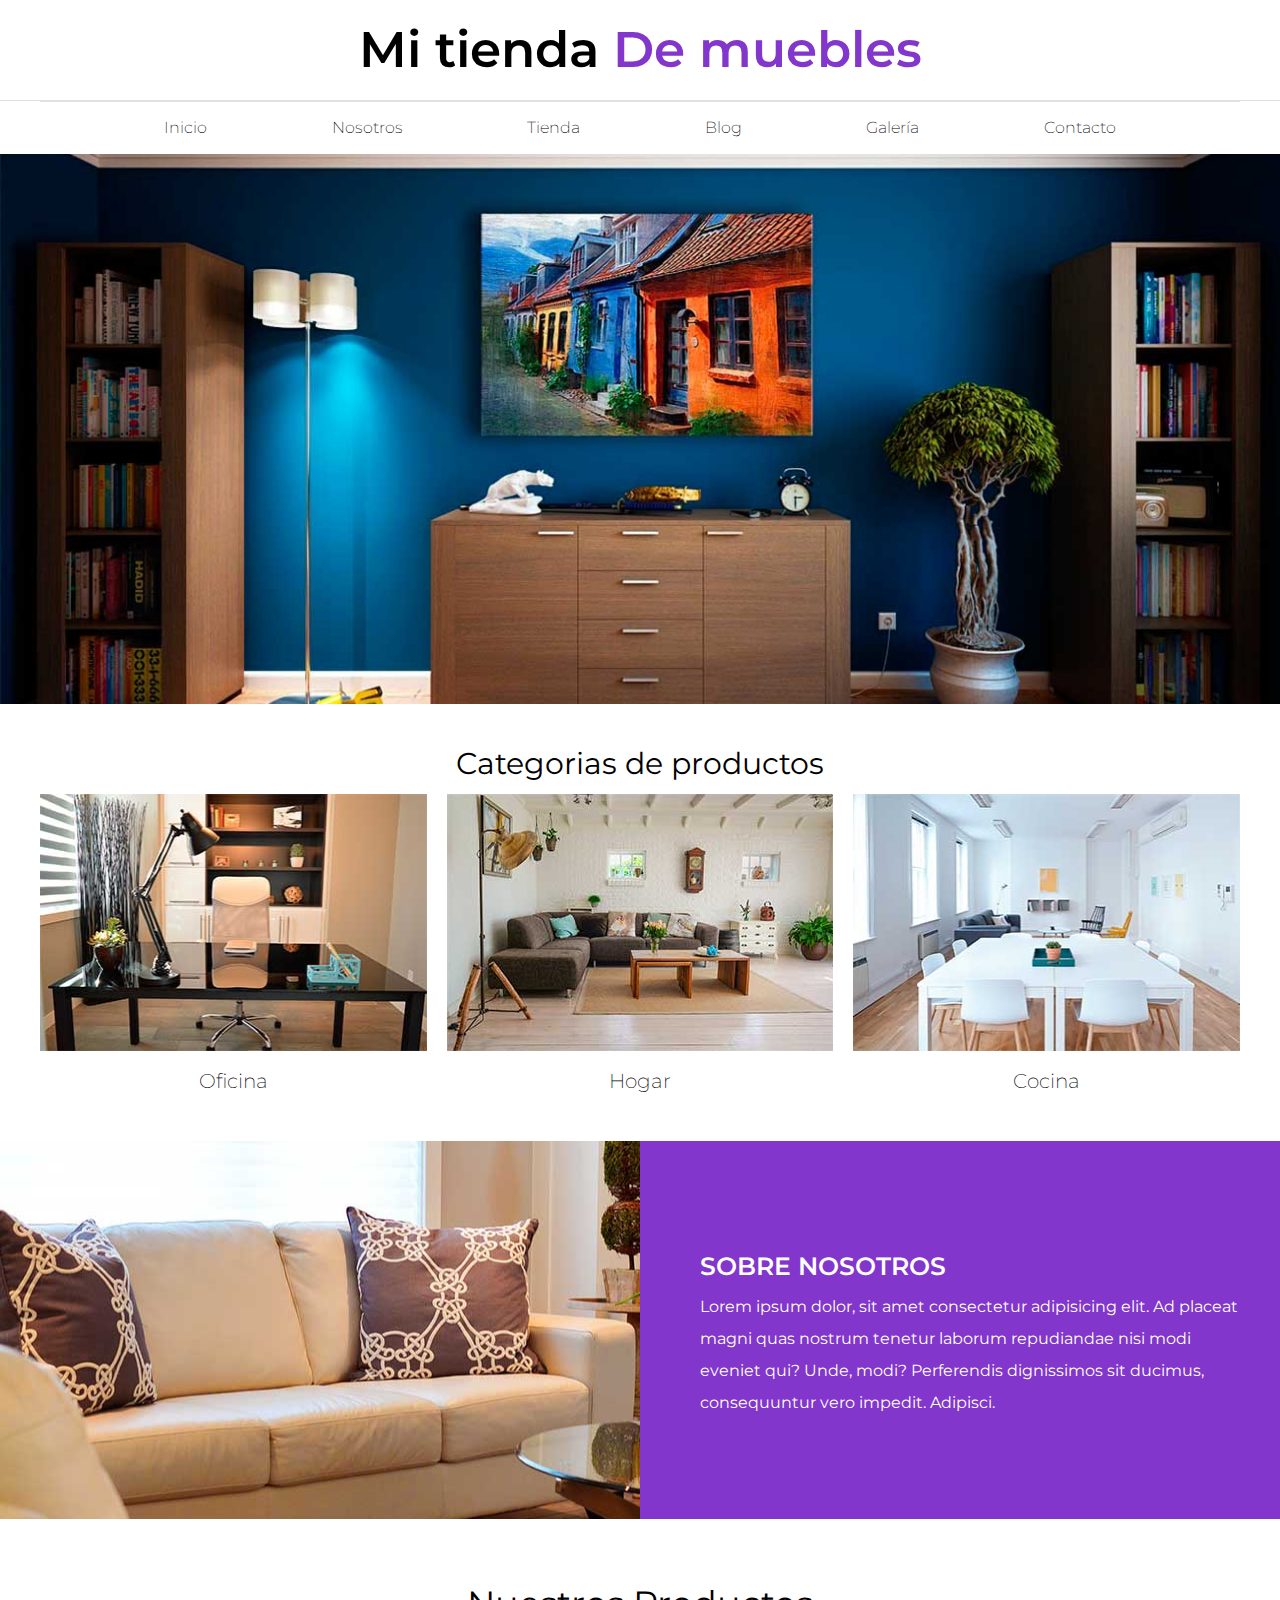
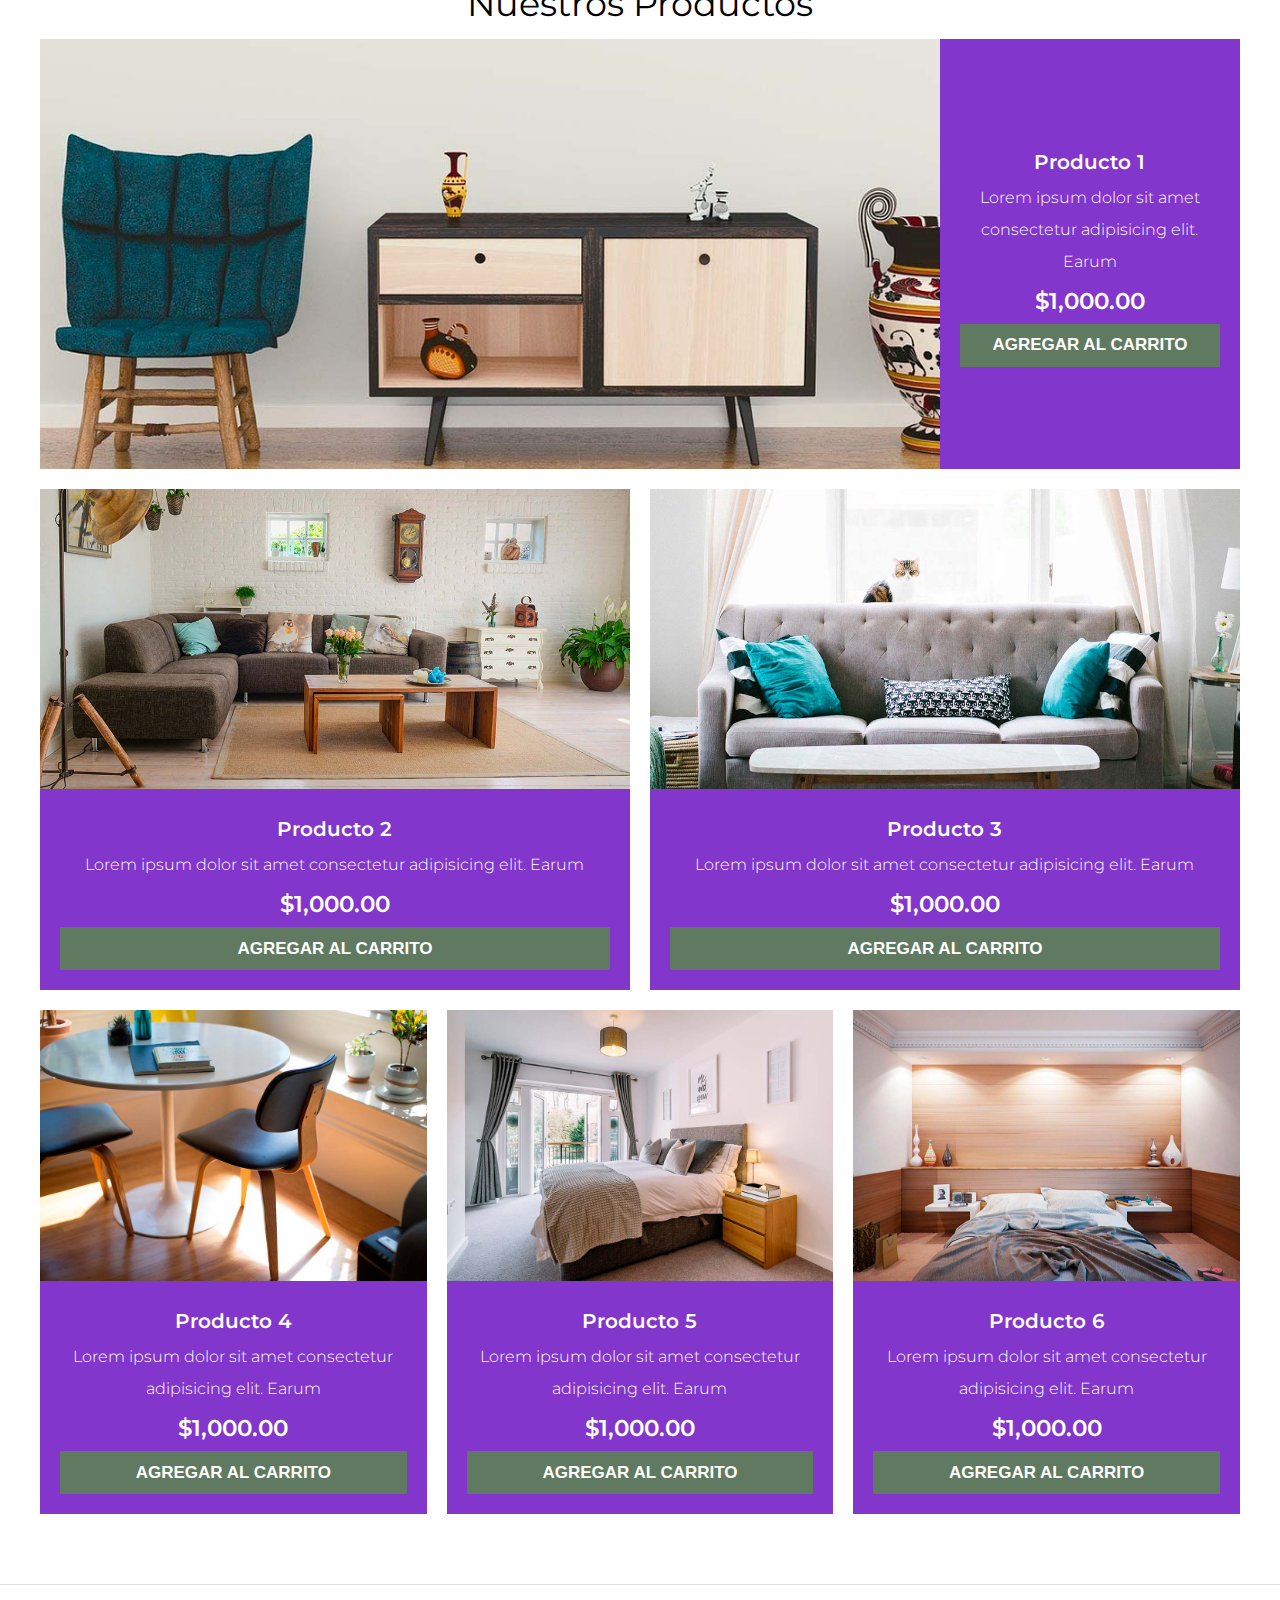
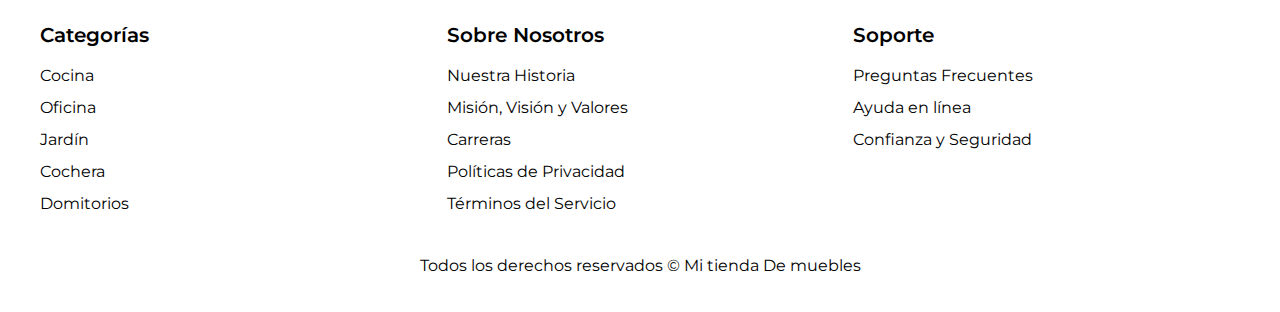
<file: index.html>
<!DOCTYPE html>
<html lang="es">
  <head>
    <meta charset="UTF-8" />
    <meta http-equiv="X-UA-Compatible" content="IE=edge" />
    <meta name="viewport" content="width=device-width, initial-scale=1.0" />
    <link rel="stylesheet" href="./css/reset.css" />
    <link rel="stylesheet" href="./css/styles.css" />
    <title>Ecommerce - Home</title>
  </head>
  <body>
    <header>
      <h1 class="title">Mi tienda <span>De muebles</span></h1>
    </header>
    <div class="principal-wrapper">
      <nav class="nav-principal wrapper">
        <a href="index.html">Inicio</a>
        <a href="nosotros.html">Nosotros</a>
        <a href="tienda.html">Tienda</a>
        <a href="blog.html">Blog</a>
        <a href="galeria.html">Galería</a>
        <a href="contacto.html">Contacto</a>
      </nav>
    </div>
    <div class="hero"></div>
    <!-- Fin de Wrapper Hero Img-->
    <section class="wrapper categories">
      <h2 class="text-center">Categorias de productos</h2>
      <div class="listado-categories">
        <div class="category">
          <img src="./assets/img/categoria1.jpg" alt="Imagen categoria uno" />
          <a href="#">Oficina</a>
        </div>
        <div class="category">
          <img src="./assets/img/categoria2.jpg" alt="Imagen categoria dos" />
          <a href="#">Hogar</a>
        </div>
        <div class="category">
          <img src="./assets/img/categoria3.jpg" alt="Imagen categoria tres" />
          <a href="#">Cocina</a>
        </div>
      </div>
    </section>
    <section class="sobre-nosotros">
      <div class="wrapper sobre-nosotros-flex">
        <div class="text-us">
          <h2>Sobre nosotros</h2>
          <p>
            Lorem ipsum dolor, sit amet consectetur adipisicing elit. Ad placeat
            magni quas nostrum tenetur laborum repudiandae nisi modi eveniet
            qui? Unde, modi? Perferendis dignissimos sit ducimus, consequuntur
            vero impedit. Adipisci.
          </p>
        </div>
      </div>
    </section>
    <main class="wrapper wrapper-main">
      <h2 class="text-center">Nuestros Productos</h2>
      <div class="listado-products">
        <!-- item de producto -->
        <div class="producto">
          <img src="./assets/img/producto1.jpg" alt="Imagen producto 1" />
          <div class="text-product">
            <h3>Producto 1</h3>
            <p>
              Lorem ipsum dolor sit amet consectetur adipisicing elit. Earum
            </p>
            <p class="precio">$1,000.00</p>
            <button type="button">Agregar al carrito</button>
          </div>
          <!-- info del producto -->
        </div>
        <!-- item de producto -->
        <div class="producto">
          <img src="./assets/img/producto2.jpg" alt="Imagen producto 2" />
          <div class="text-product">
            <h3>Producto 2</h3>
            <p>
              Lorem ipsum dolor sit amet consectetur adipisicing elit. Earum
            </p>
            <p class="precio">$1,000.00</p>
            <button type="button">Agregar al carrito</button>
          </div>
          <!-- info del producto -->
        </div>
        <!-- item de producto -->
        <div class="producto">
          <img src="./assets/img/producto3.jpg" alt="Imagen producto 3" />
          <div class="text-product">
            <h3>Producto 3</h3>
            <p>
              Lorem ipsum dolor sit amet consectetur adipisicing elit. Earum
            </p>
            <p class="precio">$1,000.00</p>
            <button type="button">Agregar al carrito</button>
          </div>
          <!-- info del producto -->
        </div>
        <!-- item de producto -->
        <div class="producto">
          <img src="./assets/img/producto4.jpg" alt="Imagen producto 4" />
          <div class="text-product">
            <h3>Producto 4</h3>
            <p>
              Lorem ipsum dolor sit amet consectetur adipisicing elit. Earum
            </p>
            <p class="precio">$1,000.00</p>
            <button type="button">Agregar al carrito</button>
          </div>
          <!-- info del producto -->
        </div>
        <!-- item de producto -->
        <div class="producto">
          <img src="./assets/img/producto5.jpg" alt="Imagen producto 5" />
          <div class="text-product">
            <h3>Producto 5</h3>
            <p>
              Lorem ipsum dolor sit amet consectetur adipisicing elit. Earum
            </p>
            <p class="precio">$1,000.00</p>
            <button type="button">Agregar al carrito</button>
          </div>
          <!-- info del producto -->
        </div>
        <!-- item de producto -->
        <div class="producto">
          <img src="./assets/img/producto6.jpg" alt="Imagen producto 6" />
          <div class="text-product">
            <h3>Producto 6</h3>
            <p>
              Lorem ipsum dolor sit amet consectetur adipisicing elit. Earum
            </p>
            <p class="precio">$1,000.00</p>
            <button type="button">Agregar al carrito</button>
          </div>
          <!-- info del producto -->
        </div>
        <!-- item de producto -->
      </div>
      <!-- fin del listado de productos -->
    </main>
    <footer class="wrapper-footer">
      <div class="wrapper list-nav">
        <div class="item">
          <h3>Categorías</h3>
          <nav>
            <a href="#">Cocina</a>
            <a href="#">Oficina</a>
            <a href="#">Jardín</a>
            <a href="#">Cochera</a>
            <a href="#">Domitorios</a>
          </nav>
        </div>
        <div class="item">
          <h3>Sobre Nosotros</h3>
          <nav>
            <a href="#">Nuestra Historia</a>
            <a href="#">Misión, Visión y Valores</a>
            <a href="#">Carreras</a>
            <a href="#">Políticas de Privacidad</a>
            <a href="#">Términos del Servicio</a>
          </nav>
        </div>
        <div class="item">
          <h3>Soporte</h3>
          <nav>
            <a href="#">Preguntas Frecuentes</a>
            <a href="#">Ayuda en línea</a>
            <a href="#">Confianza y Seguridad</a>
          </nav>
        </div>
      </div>
      <p>Todos los derechos reservados &copy; Mi tienda De muebles</p>
    </footer>
  </body>
</html>
</file>
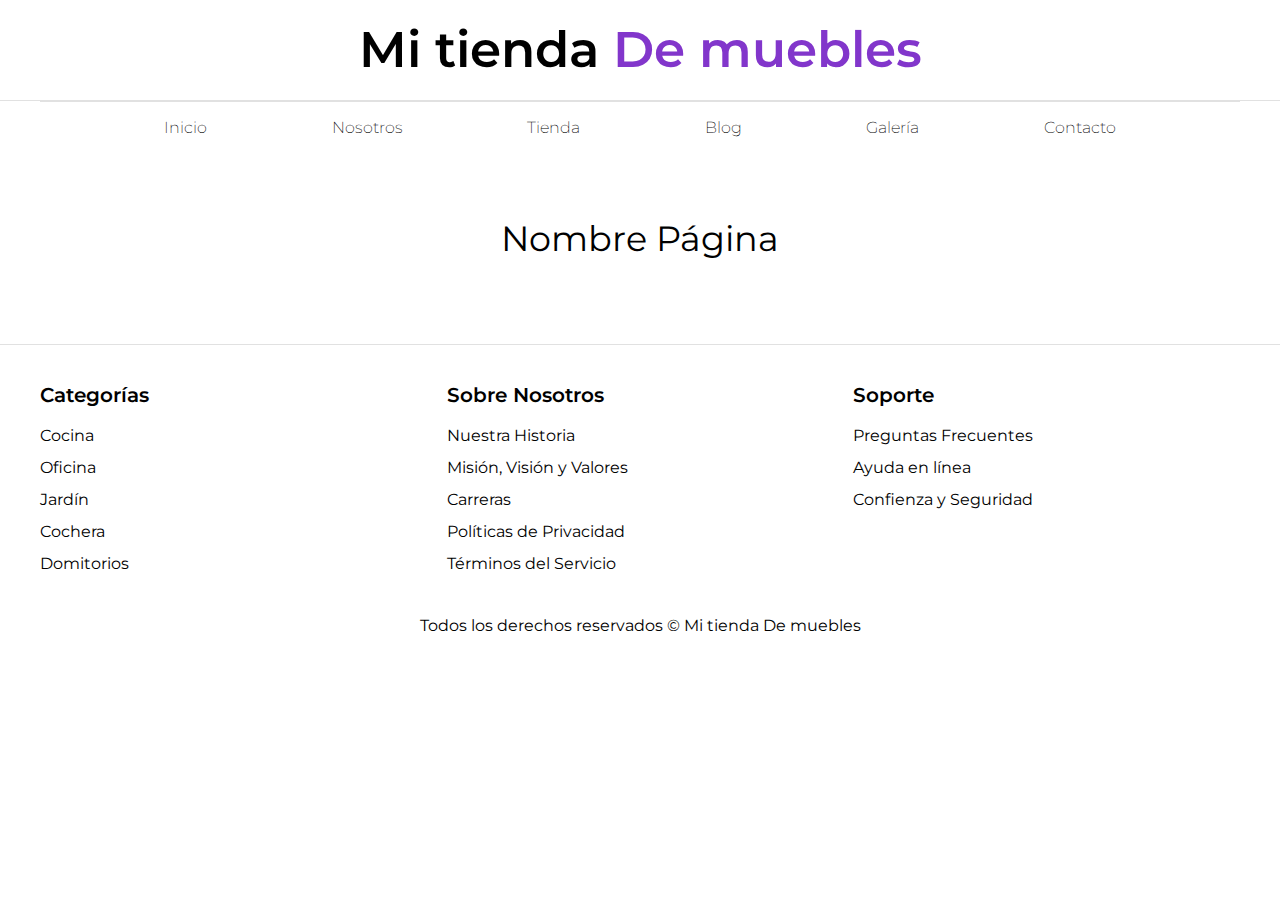
<file: base.html>
<!DOCTYPE html>
<html lang="es">
  <head>
    <meta charset="UTF-8" />
    <meta http-equiv="X-UA-Compatible" content="IE=edge" />
    <meta name="viewport" content="width=device-width, initial-scale=1.0" />
    <link rel="stylesheet" href="./css/reset.css" />
    <link rel="stylesheet" href="./css/styles.css" />
    <title>Ecommerce - Nosotros</title>
  </head>
  <body>
    <header>
      <h1 class="title">Mi tienda <span>De muebles</span></h1>
    </header>
    <div class="principal-wrapper">
      <nav class="nav-principal wrapper">
        <a href="index.html">Inicio</a>
        <a href="nosotros.html">Nosotros</a>
        <a href="tienda.html">Tienda</a>
        <a href="blog.html">Blog</a>
        <a href="galeria.html">Galería</a>
        <a href="contacto.html">Contacto</a>
      </nav>
    </div>
    <main class="wrapper wrapper-main">
      <h2 class="text-center">Nombre Página</h2>
    </main>
    <footer class="wrapper-footer">
      <div class="wrapper list-nav">
        <div class="item">
          <h3>Categorías</h3>
          <nav>
            <a href="#">Cocina</a>
            <a href="#">Oficina</a>
            <a href="#">Jardín</a>
            <a href="#">Cochera</a>
            <a href="#">Domitorios</a>
          </nav>
        </div>
        <div class="item">
          <h3>Sobre Nosotros</h3>
          <nav>
            <a href="#">Nuestra Historia</a>
            <a href="#">Misión, Visión y Valores</a>
            <a href="#">Carreras</a>
            <a href="#">Políticas de Privacidad</a>
            <a href="#">Términos del Servicio</a>
          </nav>
        </div>
        <div class="item">
          <h3>Soporte</h3>
          <nav>
            <a href="#">Preguntas Frecuentes</a>
            <a href="#">Ayuda en línea</a>
            <a href="#">Confienza y Seguridad</a>
          </nav>
        </div>
      </div>
      <p>Todos los derechos reservados &copy; Mi tienda De muebles</p>
    </footer>
  </body>
</html>
</file>
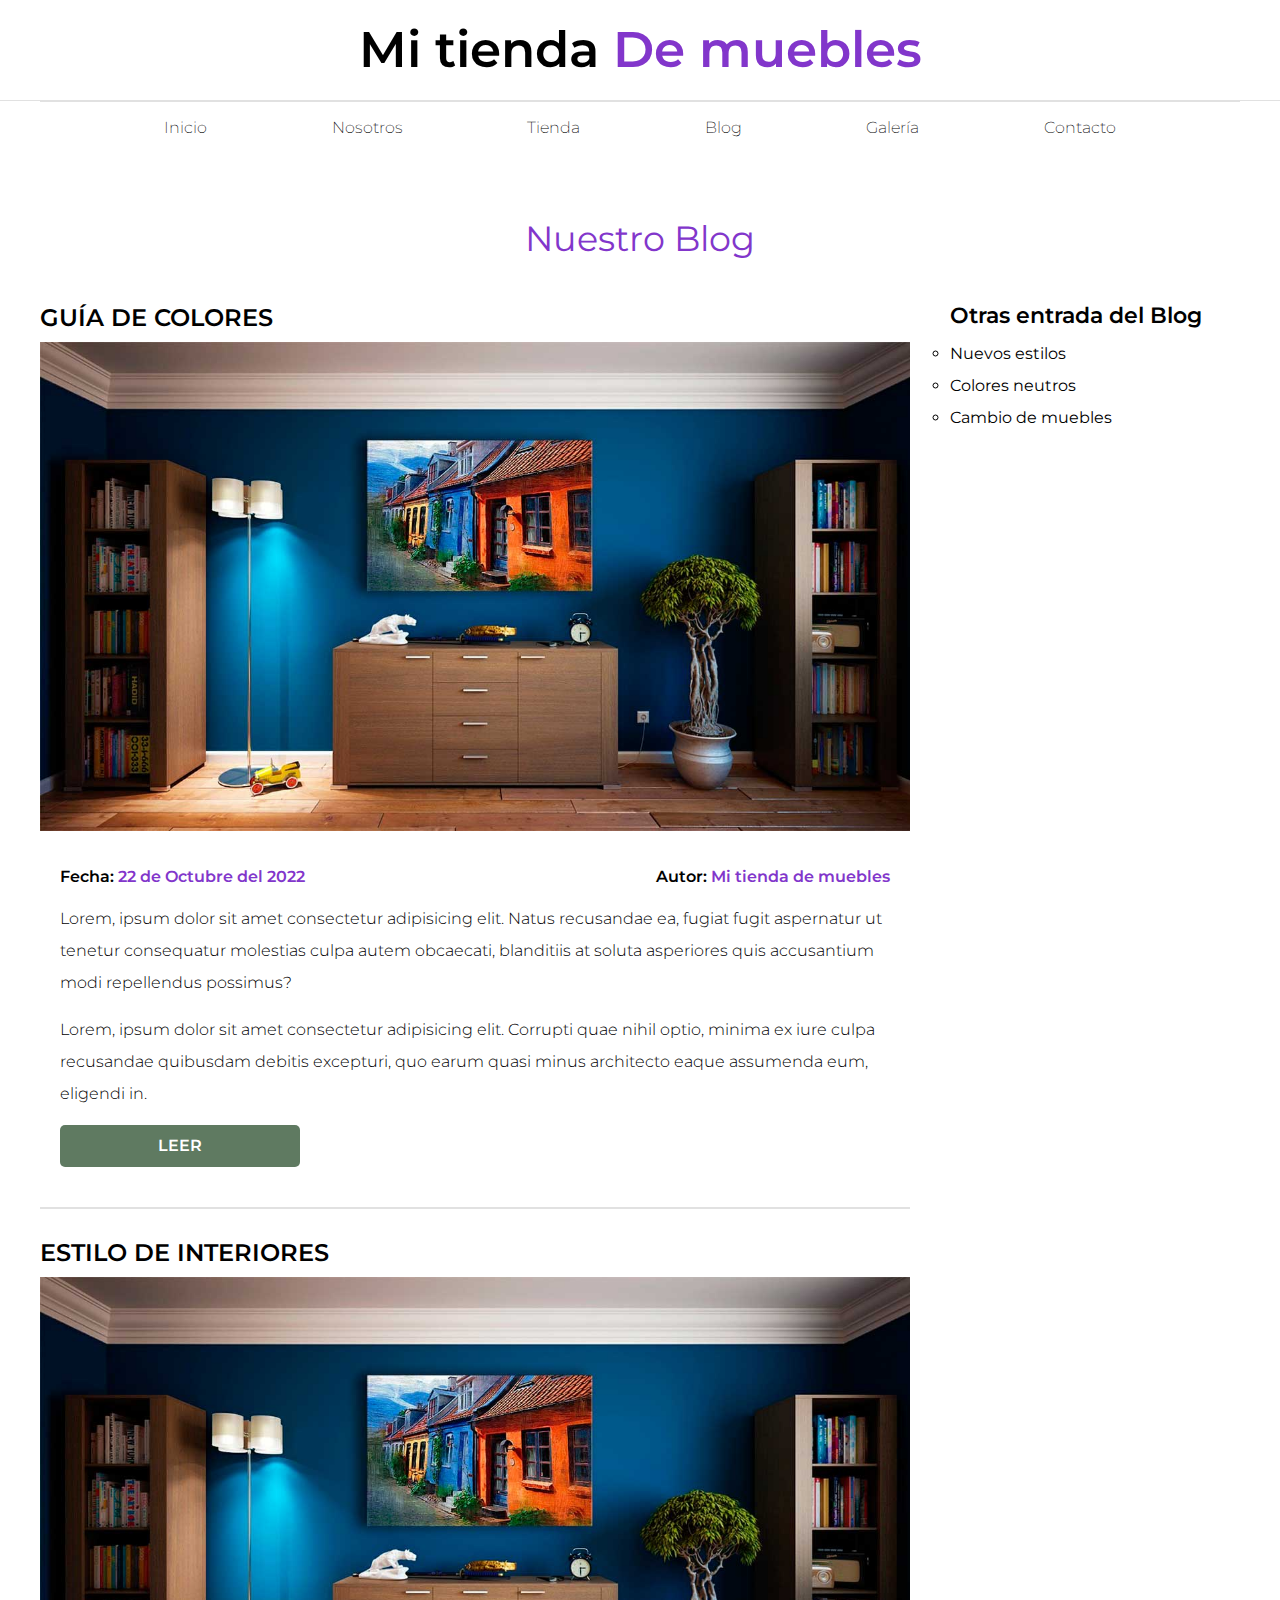
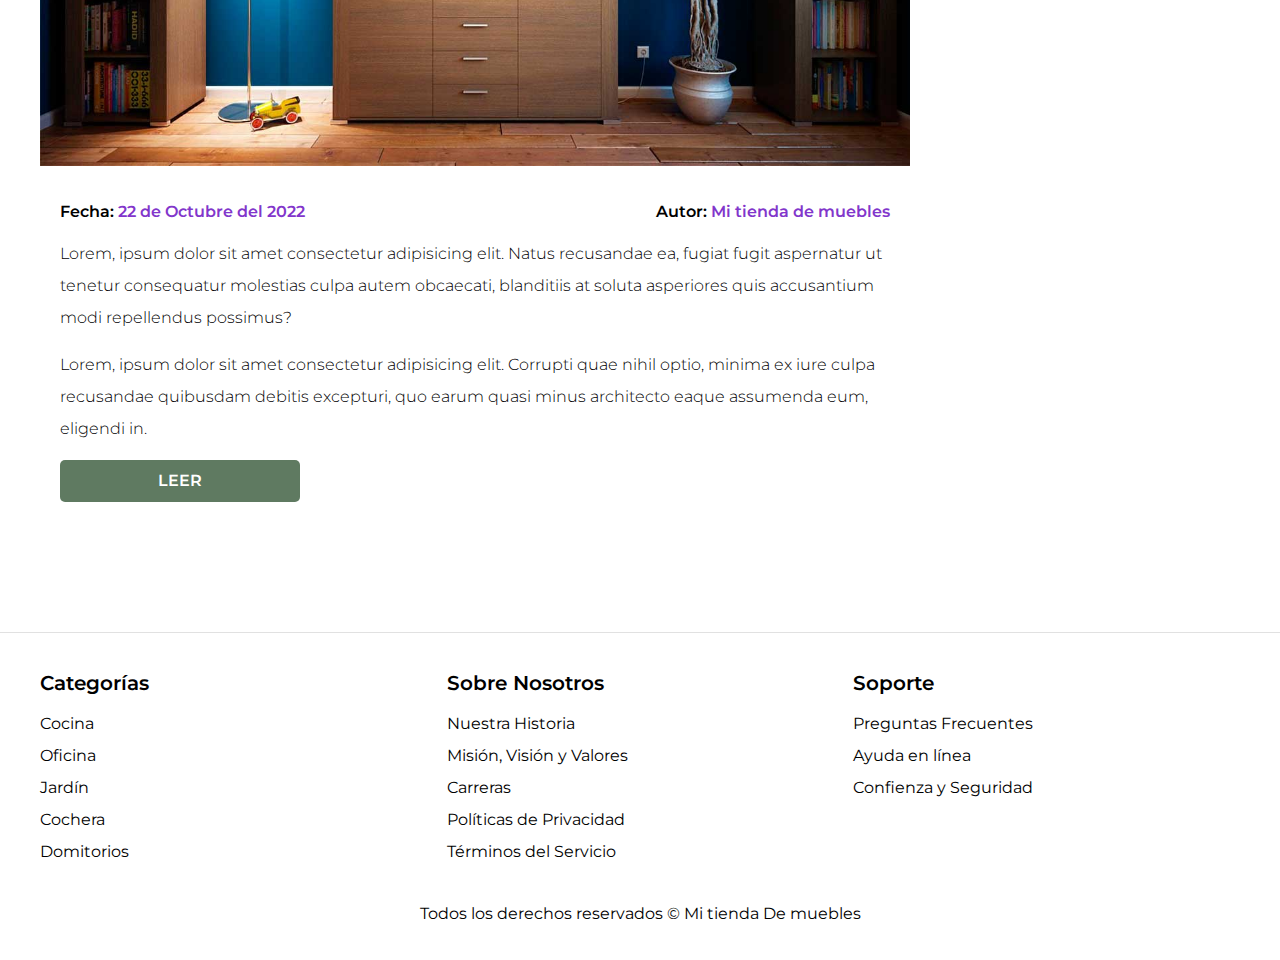
<file: blog.html>
<!DOCTYPE html>
<html lang="es">
  <head>
    <meta charset="UTF-8" />
    <meta http-equiv="X-UA-Compatible" content="IE=edge" />
    <meta name="viewport" content="width=device-width, initial-scale=1.0" />
    <link rel="stylesheet" href="./css/reset.css" />
    <link rel="stylesheet" href="./css/styles.css" />
    <title>Ecommerce - Blog</title>
  </head>
  <body>
    <header>
      <h1 class="title">Mi tienda <span>De muebles</span></h1>
    </header>
    <div class="principal-wrapper">
      <nav class="nav-principal wrapper">
        <a href="index.html">Inicio</a>
        <a href="nosotros.html">Nosotros</a>
        <a href="tienda.html">Tienda</a>
        <a href="blog.html">Blog</a>
        <a href="galeria.html">Galería</a>
        <a href="contacto.html">Contacto</a>
      </nav>
    </div>
    <main class="wrapper wrapper-main">
      <h2 class="text-center color-text margin-title">Nuestro Blog</h2>
      <div class="us-blog">
        <section class="blog">
          <article class="article">
            <h3>Guía de colores</h3>
            <div class="imagen">
              <img
                src="./assets/img/principal.jpg"
                alt="imagen del article-1"
              />
            </div>
           <div class="text-about-article">
              <div class="article-meta">
                <p>Fecha: <span>22 de Octubre del 2022</span></p>
                <p>Autor: <span>Mi tienda de muebles</span></p>
              </div>
              <div class="entrada-blog">
                <p>
                  Lorem, ipsum dolor sit amet consectetur adipisicing elit. Natus
                  recusandae ea, fugiat fugit aspernatur ut tenetur consequatur
                  molestias culpa autem obcaecati, blanditiis at soluta asperiores
                  quis accusantium modi repellendus possimus?
                </p>
                <p>
                  Lorem, ipsum dolor sit amet consectetur adipisicing elit.
                  Corrupti quae nihil optio, minima ex iure culpa recusandae
                  quibusdam debitis excepturi, quo earum quasi minus architecto
                  eaque assumenda eum, eligendi in.
                </p>
              </div>
              <a href="entrada.html" class="btn">Leer</a>
           </div>
          </article>
          <article class="article">
            <h3>Estilo de interiores</h3>
            <div class="imagen">
              <img
                src="./assets/img/principal.jpg"
                alt="imagen del article-1"
              />
            </div>
            <div class="text-about-article">
              <div class="article-meta">
                <p>Fecha: <span>22 de Octubre del 2022</span></p>
                <p>Autor: <span>Mi tienda de muebles</span></p>
              </div>
              <div class="entrada-blog">
                <p>
                  Lorem, ipsum dolor sit amet consectetur adipisicing elit. Natus
                  recusandae ea, fugiat fugit aspernatur ut tenetur consequatur
                  molestias culpa autem obcaecati, blanditiis at soluta asperiores
                  quis accusantium modi repellendus possimus?
                </p>
                <p>
                  Lorem, ipsum dolor sit amet consectetur adipisicing elit.
                  Corrupti quae nihil optio, minima ex iure culpa recusandae
                  quibusdam debitis excepturi, quo earum quasi minus architecto
                  eaque assumenda eum, eligendi in.
                </p>
              </div>
              <a href="entrada.html" class="btn">Leer</a>
           </div>
          </article>
        </section>
        <aside class="list-articles">
          <h3>Otras entrada del Blog</h3>
          <ul>
            <li>Nuevos estilos</li>
            <li>Colores neutros</li>
            <li>Cambio de muebles</li>
          </ul>
        </aside>
      </div>
    </main>
    <footer class="wrapper-footer">
      <div class="wrapper list-nav">
        <div class="item">
          <h3>Categorías</h3>
          <nav>
            <a href="#">Cocina</a>
            <a href="#">Oficina</a>
            <a href="#">Jardín</a>
            <a href="#">Cochera</a>
            <a href="#">Domitorios</a>
          </nav>
        </div>
        <div class="item">
          <h3>Sobre Nosotros</h3>
          <nav>
            <a href="#">Nuestra Historia</a>
            <a href="#">Misión, Visión y Valores</a>
            <a href="#">Carreras</a>
            <a href="#">Políticas de Privacidad</a>
            <a href="#">Términos del Servicio</a>
          </nav>
        </div>
        <div class="item">
          <h3>Soporte</h3>
          <nav>
            <a href="#">Preguntas Frecuentes</a>
            <a href="#">Ayuda en línea</a>
            <a href="#">Confienza y Seguridad</a>
          </nav>
        </div>
      </div>
      <p>Todos los derechos reservados &copy; Mi tienda De muebles</p>
    </footer>
  </body>
</html>
</file>
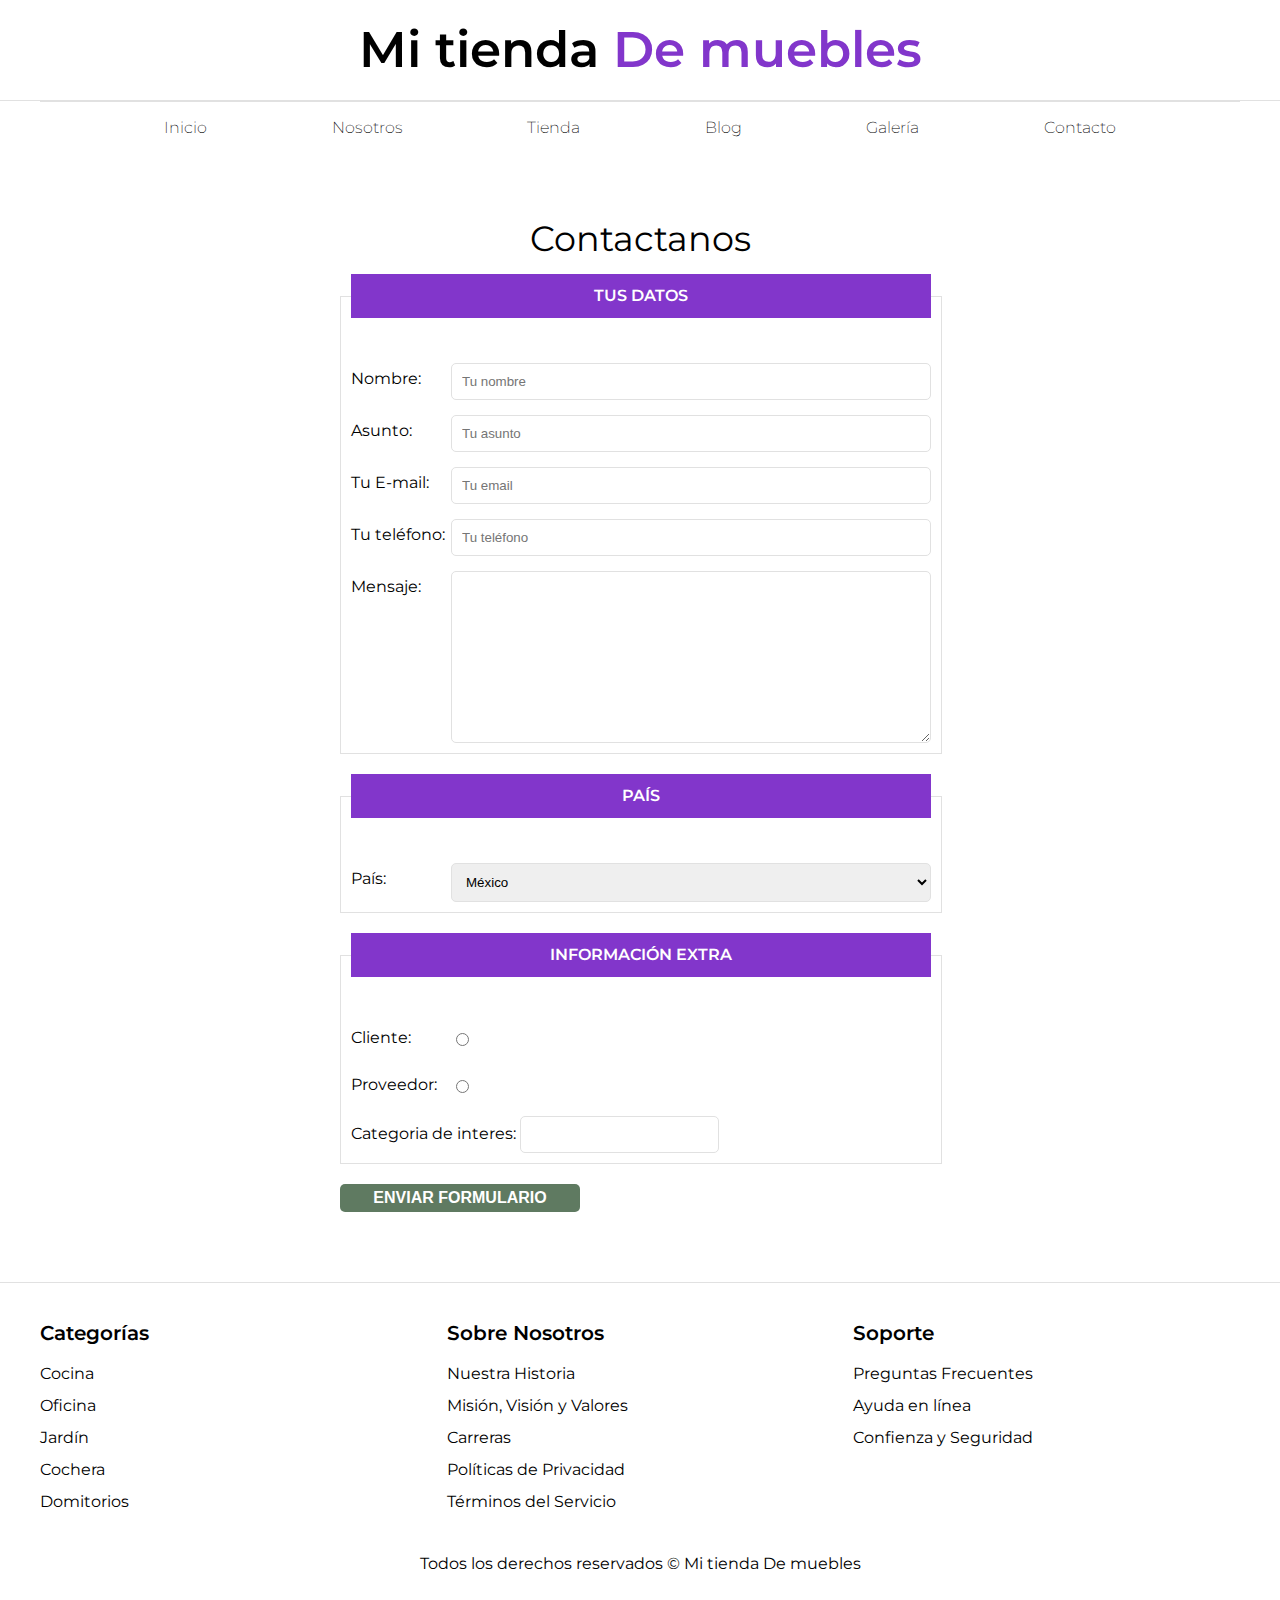
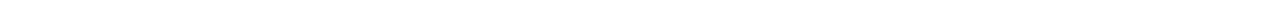
<file: contacto.html>
<!DOCTYPE html>
<html lang="es">
  <head>
    <meta charset="UTF-8" />
    <meta http-equiv="X-UA-Compatible" content="IE=edge" />
    <meta name="viewport" content="width=device-width, initial-scale=1.0" />
    <link rel="stylesheet" href="./css/reset.css" />
    <link rel="stylesheet" href="./css/styles.css" />
    <title>Ecommerce - Contacto</title>
  </head>
  <body>
    <header>
      <h1 class="title">Mi tienda <span>De muebles</span></h1>
    </header>
    <div class="principal-wrapper">
      <nav class="nav-principal wrapper">
        <a href="index.html">Inicio</a>
        <a href="nosotros.html">Nosotros</a>
        <a href="tienda.html">Tienda</a>
        <a href="blog.html">Blog</a>
        <a href="galeria.html">Galería</a>
        <a href="contacto.html">Contacto</a>
      </nav>
    </div>
    <main class="wrapper wrapper-main">
      <h2 class="text-center">Contactanos</h2>
      <form class="formulario">
        <fieldset>
          <legend>Tus datos</legend>
          <div class="wrapper-input">
            <label for="nombre">Nombre:</label>
            <input
            class="input"
              type="text"
              placeholder="Tu nombre"
              id="nombre"
              name="nombre"
              required
            />
          </div>
          <div class="wrapper-input">
            <label for="asunto">Asunto:</label>
            <input
              class="input"
              type="text"
              placeholder="Tu asunto"
              id="asunto"
              name="asunto"
              required
            />
          </div>
          <div class="wrapper-input">
            <label for="email">Tu E-mail:</label>
            <input
              class="input"
              type="text"
              placeholder="Tu email"
              id="email"
              name="email"
              required
            />
          </div>
          <div class="wrapper-input">
            <label for="tel">Tu teléfono:</label>
            <input
              class="input"
              type="text"
              placeholder="Tu teléfono"
              id="tel"
              name="tel"
              required
            />
          </div>
          <div class="wrapper-input">
            <label for="mensaje">Mensaje:</label>
            <textarea
              class="input"
              id="mensaje"
              name="mensaje"
              rows="10"
              cols="10"
            ></textarea>
          </div>
        </fieldset>
        <fieldset>
          <legend>País</legend>
          <div class="wrapper-input">
            <label for="pais">País:</label>
            <select id="pais" name="pais" class="input">
              <option disabled>--seleccione un pais--</option>
              <option value="mx">México</option>
              <option value="per">Perú</option>
              <option value="col">Colombia</option>
              <option value="arg">Argentina</option>
            </select>
          </div>
        </fieldset>
        <fieldset>
          <legend>Información extra</legend>
          <div class="wrapper-input">
            <label for="cliente">Cliente:</label>
            <input type="radio" id="cliente" name="type" value="cliente" />
          </div>
          <div class="wrapper-input">
            <label for="proveedor">Proveedor:</label>
            <input type="radio" id="proveedor" name="type" value="proveedor" />
          </div>
          <div class="wrapper-input">
              <labe for="categoria">Categoria de interes:</label>
                <input list="categorias" name="categoria" class="input" />
                <datalist id="categorias">
                    <option value="Cocina">
                    <option value="Exterior">
                    <option value="Recamara">
                    <option value="Oficina">
                    <option value="Comedor">
                </datalist>
          </div>
        </fieldset>
        <input type="submit" value="Enviar formulario" class="btn" />
      </form>
    </main>
    <footer class="wrapper-footer">
      <div class="wrapper list-nav">
        <div class="item">
          <h3>Categorías</h3>
          <nav>
            <a href="#">Cocina</a>
            <a href="#">Oficina</a>
            <a href="#">Jardín</a>
            <a href="#">Cochera</a>
            <a href="#">Domitorios</a>
          </nav>
        </div>
        <div class="item">
          <h3>Sobre Nosotros</h3>
          <nav>
            <a href="#">Nuestra Historia</a>
            <a href="#">Misión, Visión y Valores</a>
            <a href="#">Carreras</a>
            <a href="#">Políticas de Privacidad</a>
            <a href="#">Términos del Servicio</a>
          </nav>
        </div>
        <div class="item">
          <h3>Soporte</h3>
          <nav>
            <a href="#">Preguntas Frecuentes</a>
            <a href="#">Ayuda en línea</a>
            <a href="#">Confienza y Seguridad</a>
          </nav>
        </div>
      </div>
      <p>Todos los derechos reservados &copy; Mi tienda De muebles</p>
    </footer>
  </body>
</html>
</file>
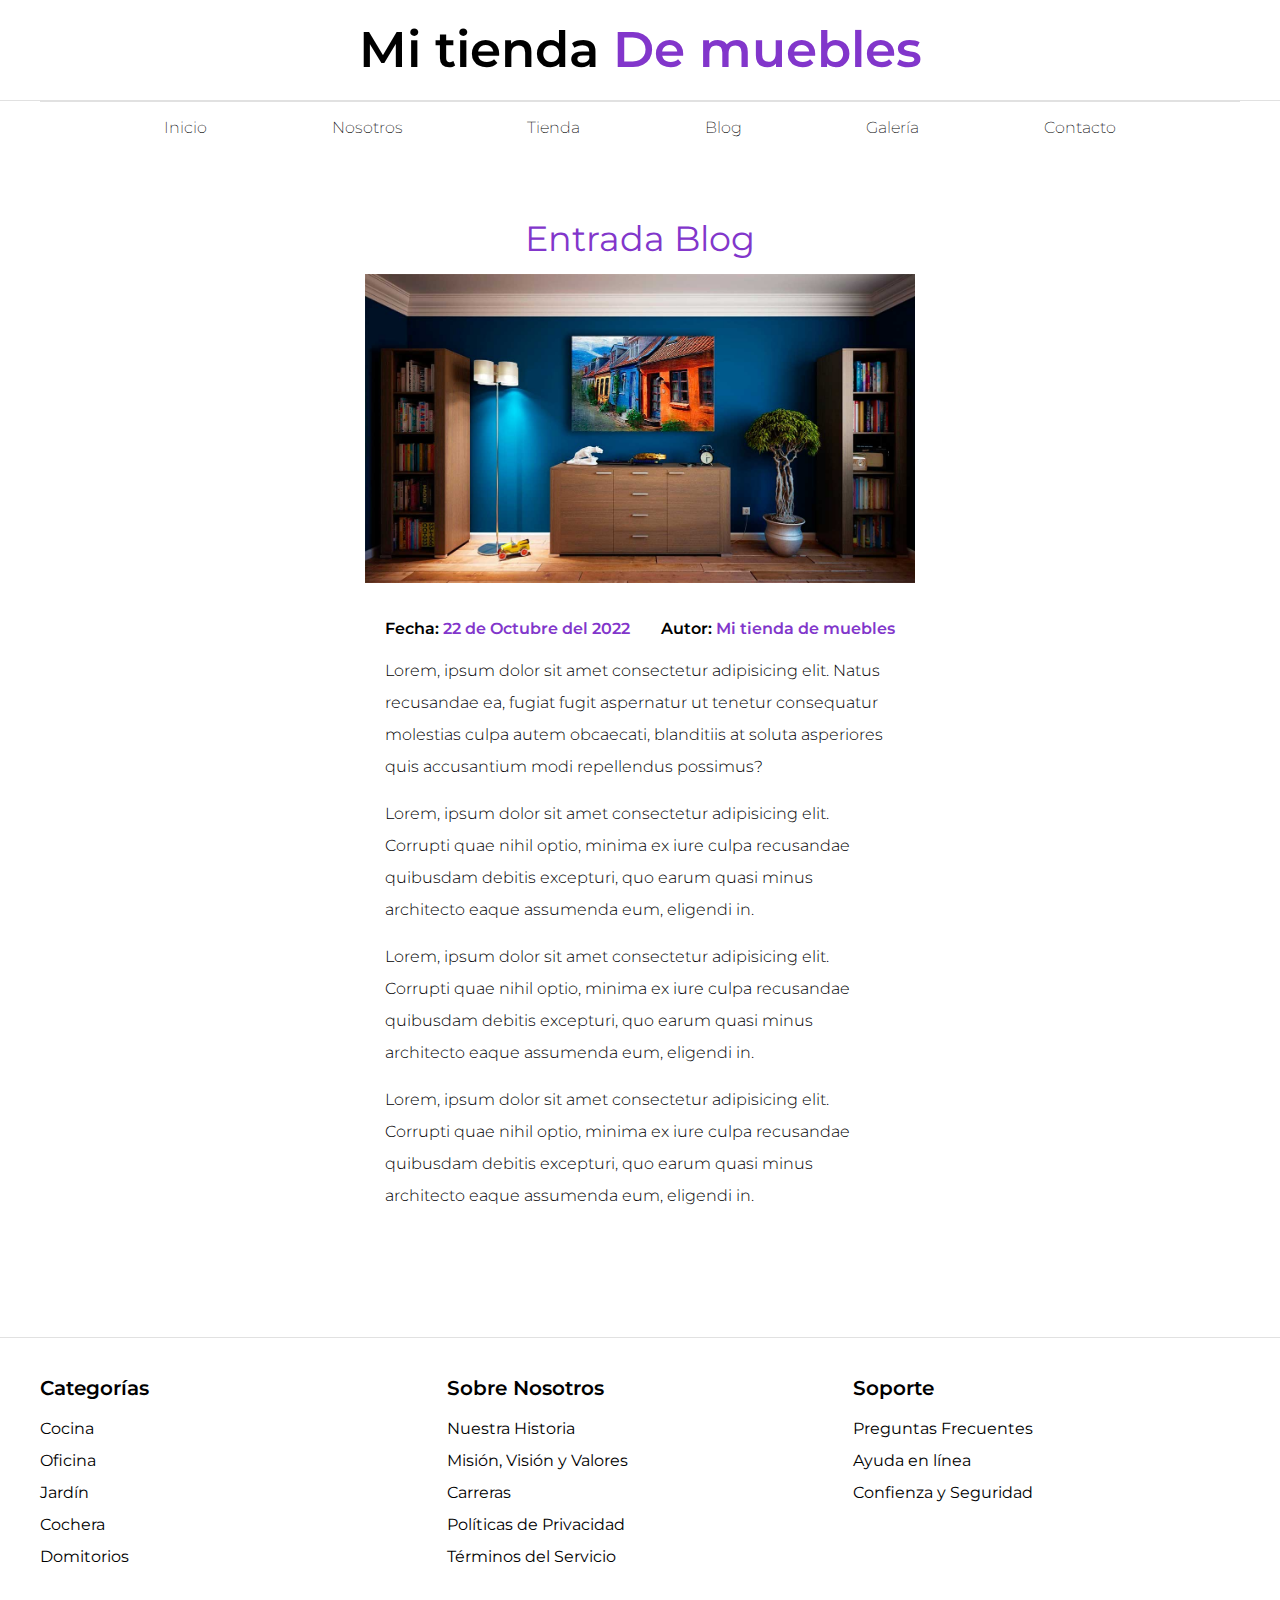
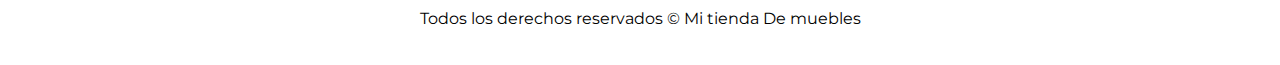
<file: entrada.html>
<!DOCTYPE html>
<html lang="es">
  <head>
    <meta charset="UTF-8" />
    <meta http-equiv="X-UA-Compatible" content="IE=edge" />
    <meta name="viewport" content="width=device-width, initial-scale=1.0" />
    <link rel="stylesheet" href="./css/reset.css" />
    <link rel="stylesheet" href="./css/styles.css" />
    <title>Ecommerce - Blog Article</title>
  </head>
  <body>
    <header>
      <h1 class="title">Mi tienda <span>De muebles</span></h1>
    </header>
    <div class="principal-wrapper">
      <nav class="nav-principal wrapper">
        <a href="index.html">Inicio</a>
        <a href="nosotros.html">Nosotros</a>
        <a href="tienda.html">Tienda</a>
        <a href="blog.html">Blog</a>
        <a href="galeria.html">Galería</a>
        <a href="contacto.html">Contacto</a>
      </nav>
    </div>
    <main class="wrapper wrapper-main">
      <h2 class="text-center color-text">Entrada Blog</h2>
      <article class="article entrada-article">
        <div class="imagen">
          <img src="./assets/img/principal.jpg" alt="imagen del article-1" />
        </div>
        <div class="text-about-article">
          <div class="article-meta">
            <p>Fecha: <span>22 de Octubre del 2022</span></p>
            <p>Autor: <span>Mi tienda de muebles</span></p>
          </div>
          <div class="entrada-blog">
            <p>
              Lorem, ipsum dolor sit amet consectetur adipisicing elit. Natus
              recusandae ea, fugiat fugit aspernatur ut tenetur consequatur
              molestias culpa autem obcaecati, blanditiis at soluta asperiores
              quis accusantium modi repellendus possimus?
            </p>
            <p>
              Lorem, ipsum dolor sit amet consectetur adipisicing elit. Corrupti
              quae nihil optio, minima ex iure culpa recusandae quibusdam debitis
              excepturi, quo earum quasi minus architecto eaque assumenda eum,
              eligendi in.
            </p>
            <p>
              Lorem, ipsum dolor sit amet consectetur adipisicing elit. Corrupti
              quae nihil optio, minima ex iure culpa recusandae quibusdam debitis
              excepturi, quo earum quasi minus architecto eaque assumenda eum,
              eligendi in.
            </p>
            <p>
              Lorem, ipsum dolor sit amet consectetur adipisicing elit. Corrupti
              quae nihil optio, minima ex iure culpa recusandae quibusdam debitis
              excepturi, quo earum quasi minus architecto eaque assumenda eum,
              eligendi in.
            </p>
          </div>
        </div>
      </article>
    </main>
    <footer class="wrapper-footer">
      <div class="wrapper list-nav">
        <div class="item">
          <h3>Categorías</h3>
          <nav>
            <a href="#">Cocina</a>
            <a href="#">Oficina</a>
            <a href="#">Jardín</a>
            <a href="#">Cochera</a>
            <a href="#">Domitorios</a>
          </nav>
        </div>
        <div class="item">
          <h3>Sobre Nosotros</h3>
          <nav>
            <a href="#">Nuestra Historia</a>
            <a href="#">Misión, Visión y Valores</a>
            <a href="#">Carreras</a>
            <a href="#">Políticas de Privacidad</a>
            <a href="#">Términos del Servicio</a>
          </nav>
        </div>
        <div class="item">
          <h3>Soporte</h3>
          <nav>
            <a href="#">Preguntas Frecuentes</a>
            <a href="#">Ayuda en línea</a>
            <a href="#">Confienza y Seguridad</a>
          </nav>
        </div>
      </div>
      <p>Todos los derechos reservados &copy; Mi tienda De muebles</p>
    </footer>
  </body>
</html>
</file>
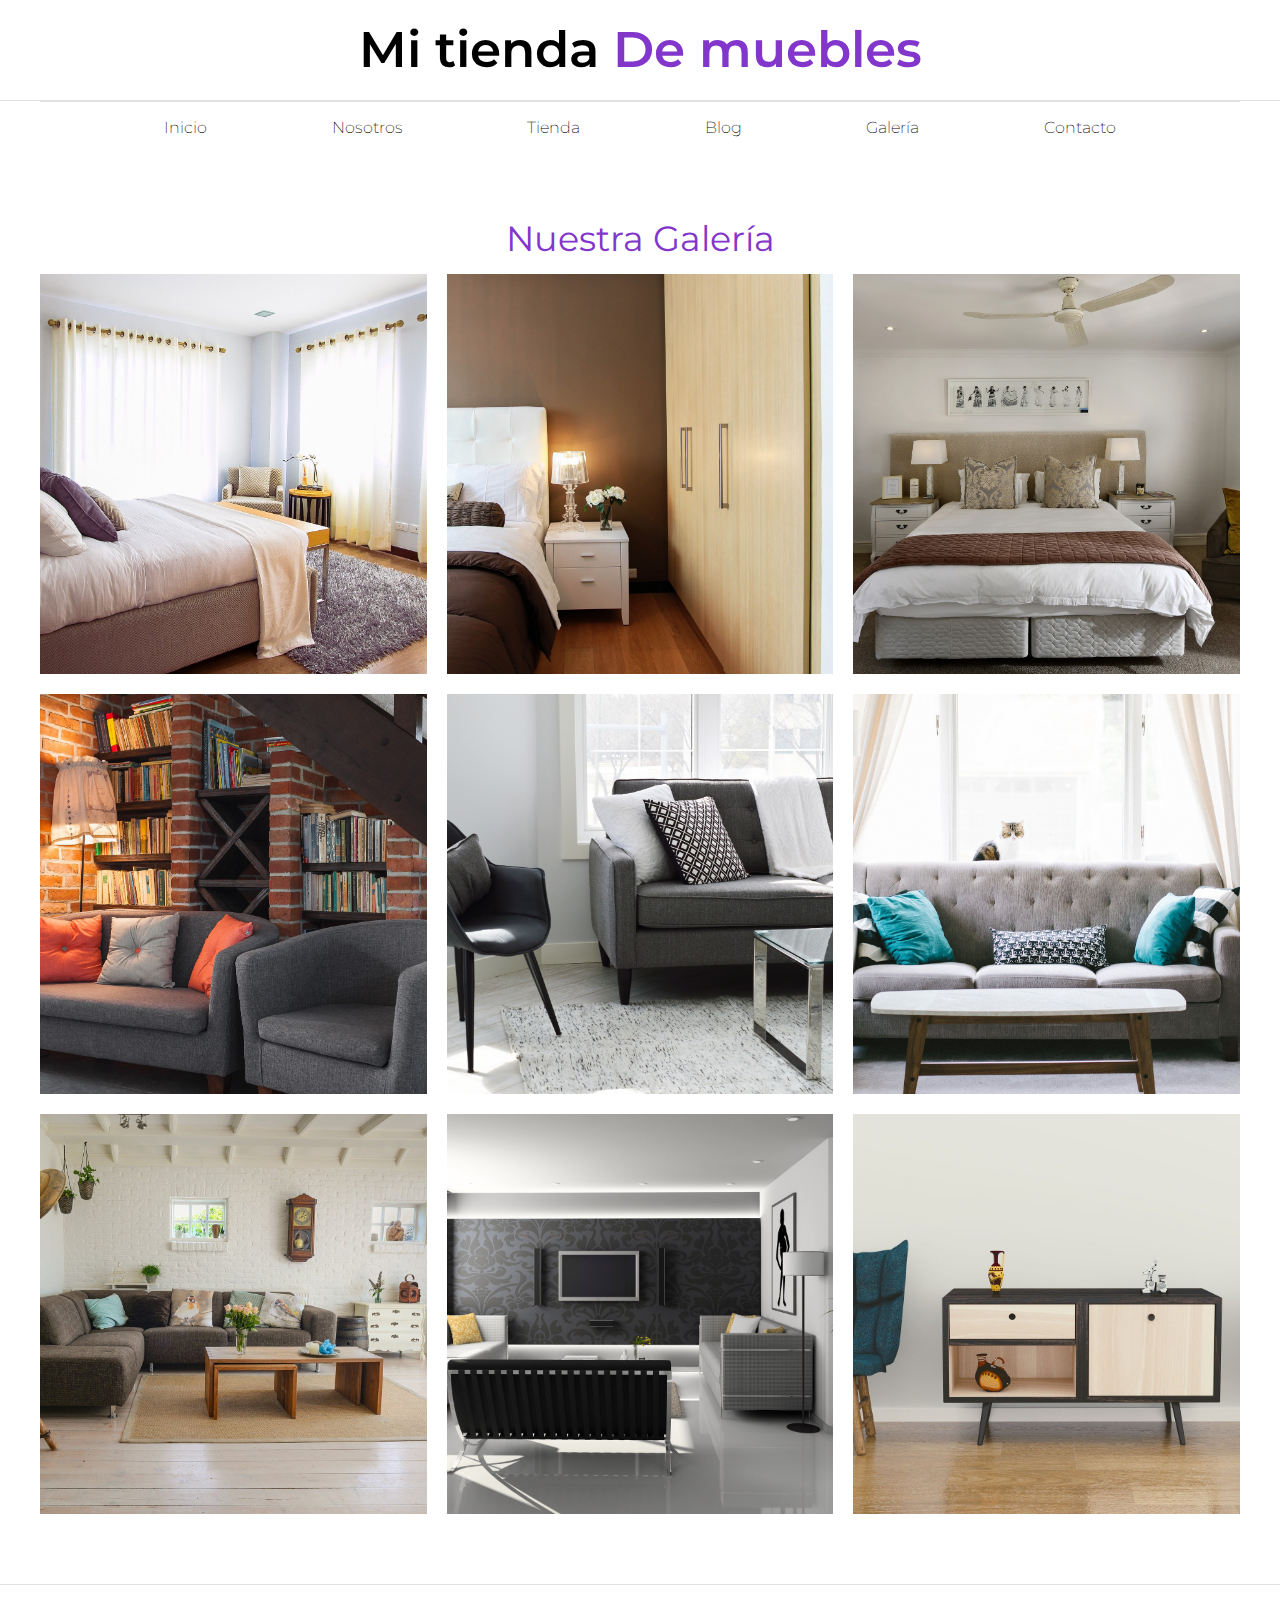
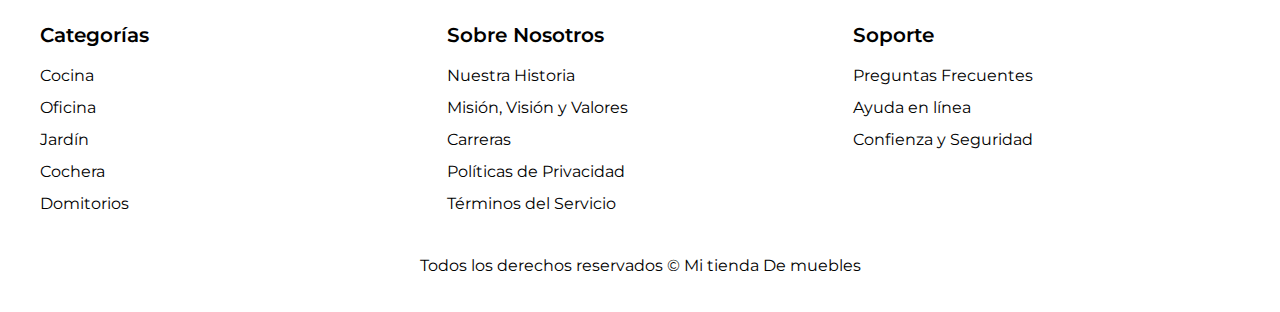
<file: galeria.html>
<!DOCTYPE html>
<html lang="es">
  <head>
    <meta charset="UTF-8" />
    <meta http-equiv="X-UA-Compatible" content="IE=edge" />
    <meta name="viewport" content="width=device-width, initial-scale=1.0" />
    <link rel="stylesheet" href="./css/reset.css" />
    <link rel="stylesheet" href="./css/styles.css" />
    <title>Ecommerce - Galeria</title>
  </head>
  <body>
    <header>
      <h1 class="title">Mi tienda <span>De muebles</span></h1>
    </header>
    <div class="principal-wrapper">
      <nav class="nav-principal wrapper">
        <a href="index.html">Inicio</a>
        <a href="nosotros.html">Nosotros</a>
        <a href="tienda.html">Tienda</a>
        <a href="blog.html">Blog</a>
        <a href="galeria.html">Galería</a>
        <a href="contacto.html">Contacto</a>
      </nav>
    </div>
    <main class="wrapper wrapper-main">
      <h2 class="text-center color-text">Nuestra Galería</h2>
      <ul class="list-gallery">
        <li class="item">
          <a href="./assets/img/galeria_01.jpg">
            <img src="./assets/img/galeria_01.jpg" alt="imagen de galeria" />
          </a>
        </li>
        <li class="item">
          <a href="./assets/img/galeria_02.jpg">
            <img src="./assets/img/galeria_02.jpg" alt="imagen de galeria" />
          </a>
        </li>
        <li class="item">
          <a href="./assets/img/galeria_03.jpg">
            <img src="./assets/img/galeria_03.jpg" alt="imagen de galeria" />
          </a>
        </li>
        <li class="item">
          <a href="./assets/img/galeria_04.jpg">
            <img src="./assets/img/galeria_04.jpg" alt="imagen de galeria" />
          </a>
        </li>
        <li class="item">
          <a href="./assets/img/galeria_05.jpg">
            <img src="./assets/img/galeria_05.jpg" alt="imagen de galeria" />
          </a>
        </li>
        <li class="item">
          <a href="./assets/img/galeria_06.jpg">
            <img src="./assets/img/galeria_06.jpg" alt="imagen de galeria" />
          </a>
        </li>
        <li class="item">
          <a href="./assets/img/galeria_07.jpg">
            <img src="./assets/img/galeria_07.jpg" alt="imagen de galeria" />
          </a>
        </li>
        <li class="item">
          <a href="./assets/img/galeria_08.jpg">
            <img src="./assets/img/galeria_08.jpg" alt="imagen de galeria" />
          </a>
        </li>
        <li class="item">
          <a href="./assets/img/galeria_09.jpg">
            <img src="./assets/img/galeria_09.jpg" alt="imagen de galeria" />
          </a>
        </li>
      </ul>
    </main>
    <footer class="wrapper-footer">
      <div class="wrapper list-nav">
        <div class="item">
          <h3>Categorías</h3>
          <nav>
            <a href="#">Cocina</a>
            <a href="#">Oficina</a>
            <a href="#">Jardín</a>
            <a href="#">Cochera</a>
            <a href="#">Domitorios</a>
          </nav>
        </div>
        <div class="item">
          <h3>Sobre Nosotros</h3>
          <nav>
            <a href="#">Nuestra Historia</a>
            <a href="#">Misión, Visión y Valores</a>
            <a href="#">Carreras</a>
            <a href="#">Políticas de Privacidad</a>
            <a href="#">Términos del Servicio</a>
          </nav>
        </div>
        <div class="item">
          <h3>Soporte</h3>
          <nav>
            <a href="#">Preguntas Frecuentes</a>
            <a href="#">Ayuda en línea</a>
            <a href="#">Confienza y Seguridad</a>
          </nav>
        </div>
      </div>
      <p>Todos los derechos reservados &copy; Mi tienda De muebles</p>
    </footer>
  </body>
</html>
</file>
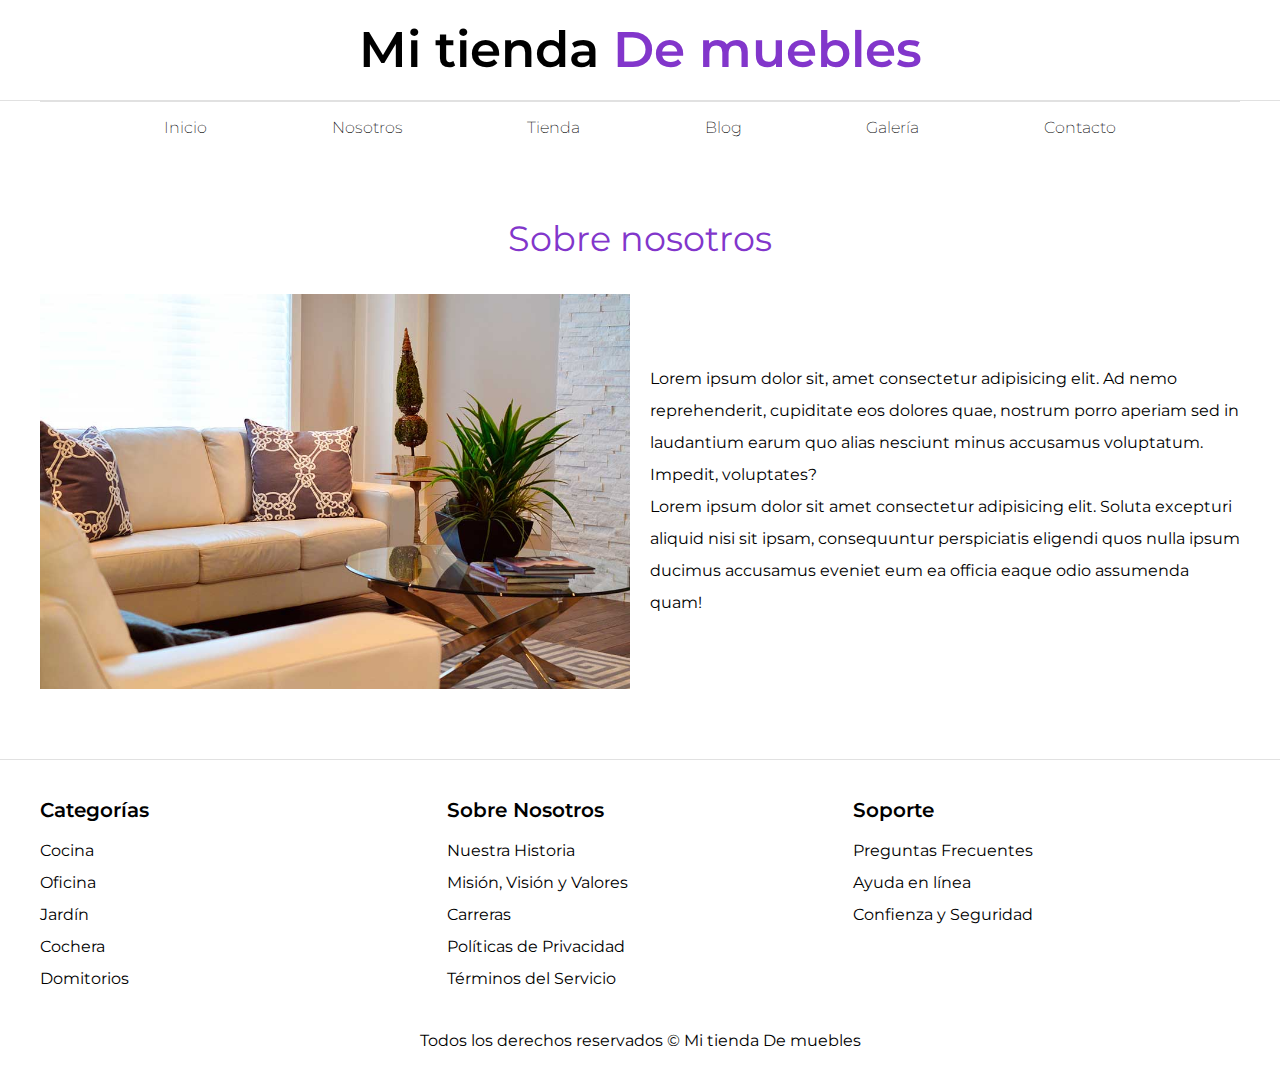
<file: nosotros.html>
<!DOCTYPE html>
<html lang="es">
  <head>
    <meta charset="UTF-8" />
    <meta http-equiv="X-UA-Compatible" content="IE=edge" />
    <meta name="viewport" content="width=device-width, initial-scale=1.0" />
    <link rel="stylesheet" href="./css/reset.css" />
    <link rel="stylesheet" href="./css/styles.css" />
    <title>Ecommerce - Nosotros</title>
  </head>
  <body>
    <header>
      <h1 class="title">Mi tienda <span>De muebles</span></h1>
    </header>
    <div class="principal-wrapper">
      <nav class="nav-principal wrapper">
        <a href="index.html">Inicio</a>
        <a href="nosotros.html">Nosotros</a>
        <a href="tienda.html">Tienda</a>
        <a href="blog.html">Blog</a>
        <a href="galeria.html">Galería</a>
        <a href="contacto.html">Contacto</a>
      </nav>
    </div>
    <main class="wrapper wrapper-main">
      <h2 class="text-center color-text margin-title">Sobre nosotros</h2>
      <div class="contenido-nosotros">
        <div class="img">
          <img src="assets/img/nosotros.jpg" alt="imagen acerca de nosotros" />
        </div>
        <div class="info-about-us">
          <p>
            Lorem ipsum dolor sit, amet consectetur adipisicing elit. Ad nemo
            reprehenderit, cupiditate eos dolores quae, nostrum porro aperiam
            sed in laudantium earum quo alias nesciunt minus accusamus
            voluptatum. Impedit, voluptates?
          </p>
          <p>
            Lorem ipsum dolor sit amet consectetur adipisicing elit. Soluta
            excepturi aliquid nisi sit ipsam, consequuntur perspiciatis eligendi
            quos nulla ipsum ducimus accusamus eveniet eum ea officia eaque odio
            assumenda quam!
          </p>
        </div>
      </div>
    </main>
    <footer class="wrapper-footer">
      <div class="wrapper list-nav">
        <div class="item">
          <h3>Categorías</h3>
          <nav>
            <a href="#">Cocina</a>
            <a href="#">Oficina</a>
            <a href="#">Jardín</a>
            <a href="#">Cochera</a>
            <a href="#">Domitorios</a>
          </nav>
        </div>
        <div class="item">
          <h3>Sobre Nosotros</h3>
          <nav>
            <a href="#">Nuestra Historia</a>
            <a href="#">Misión, Visión y Valores</a>
            <a href="#">Carreras</a>
            <a href="#">Políticas de Privacidad</a>
            <a href="#">Términos del Servicio</a>
          </nav>
        </div>
        <div class="item">
          <h3>Soporte</h3>
          <nav>
            <a href="#">Preguntas Frecuentes</a>
            <a href="#">Ayuda en línea</a>
            <a href="#">Confienza y Seguridad</a>
          </nav>
        </div>
      </div>
      <p>Todos los derechos reservados &copy; Mi tienda De muebles</p>
    </footer>
  </body>
</html>
</file>
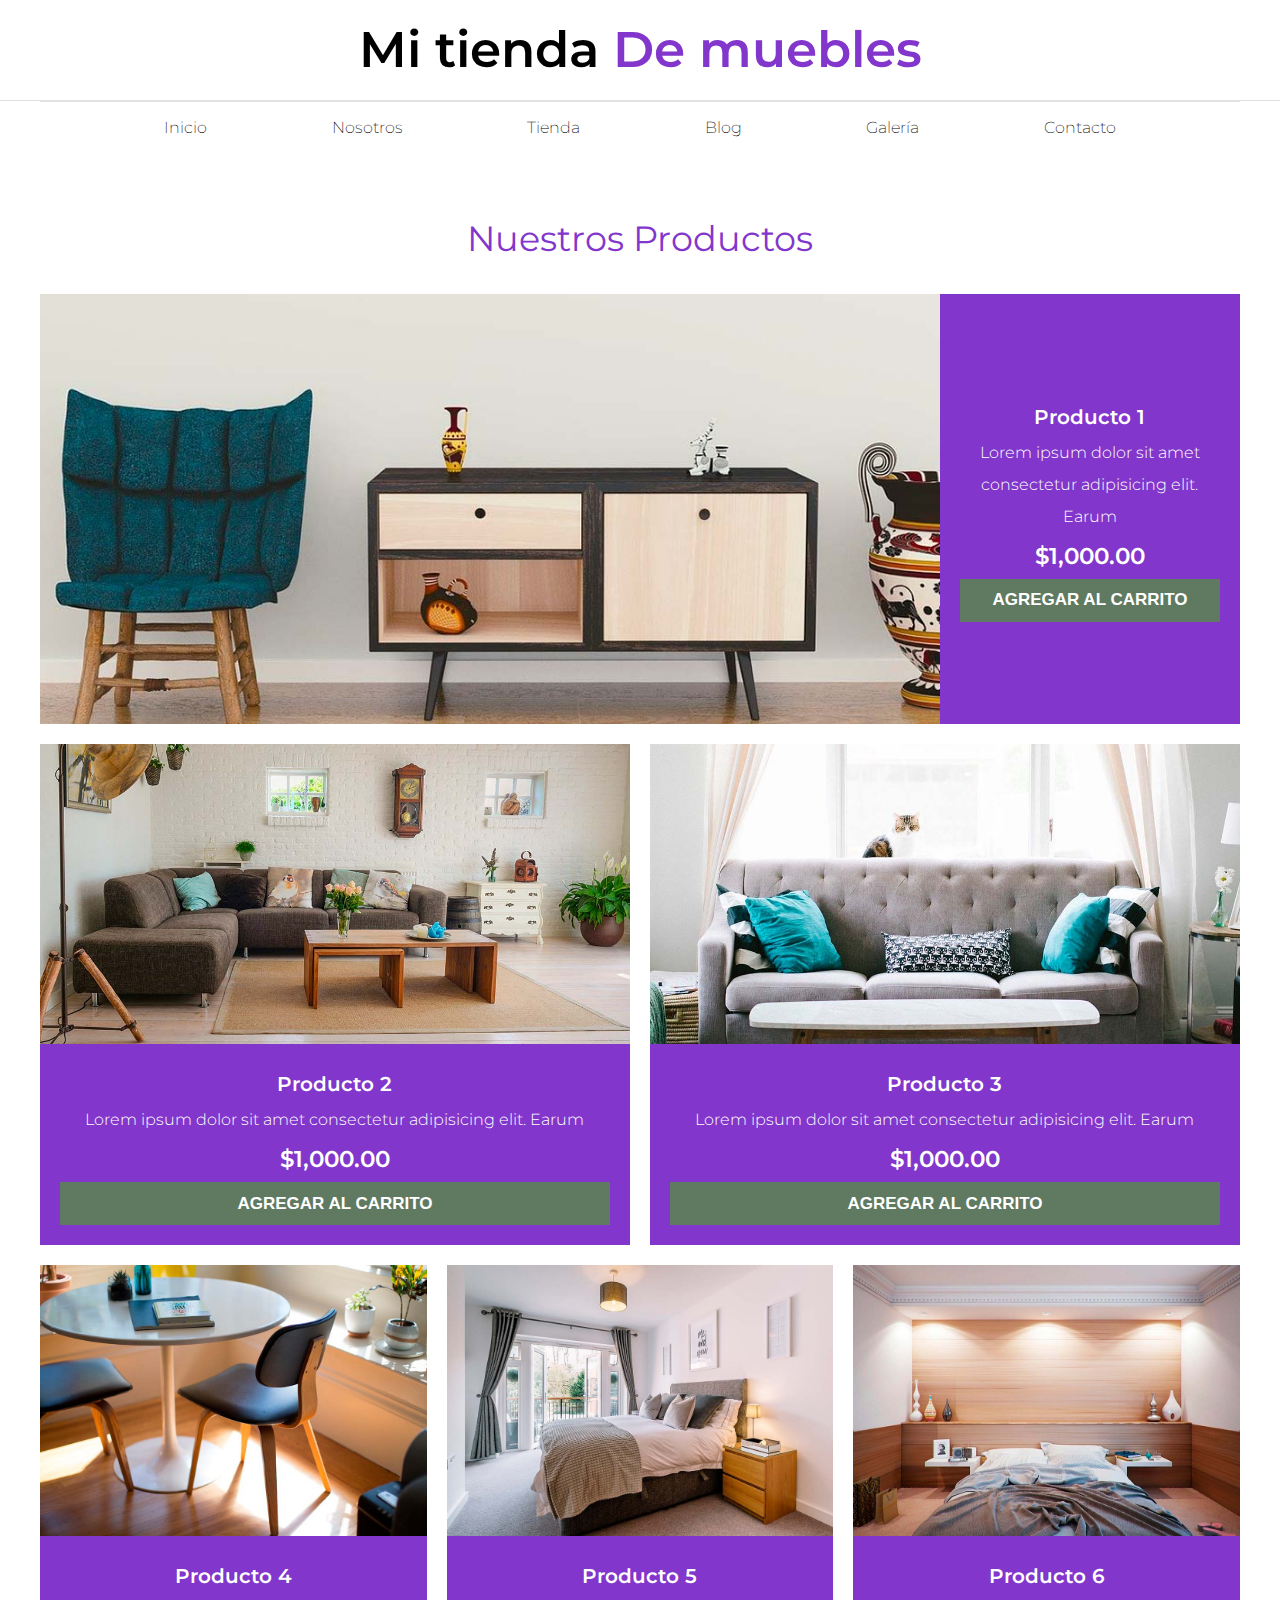
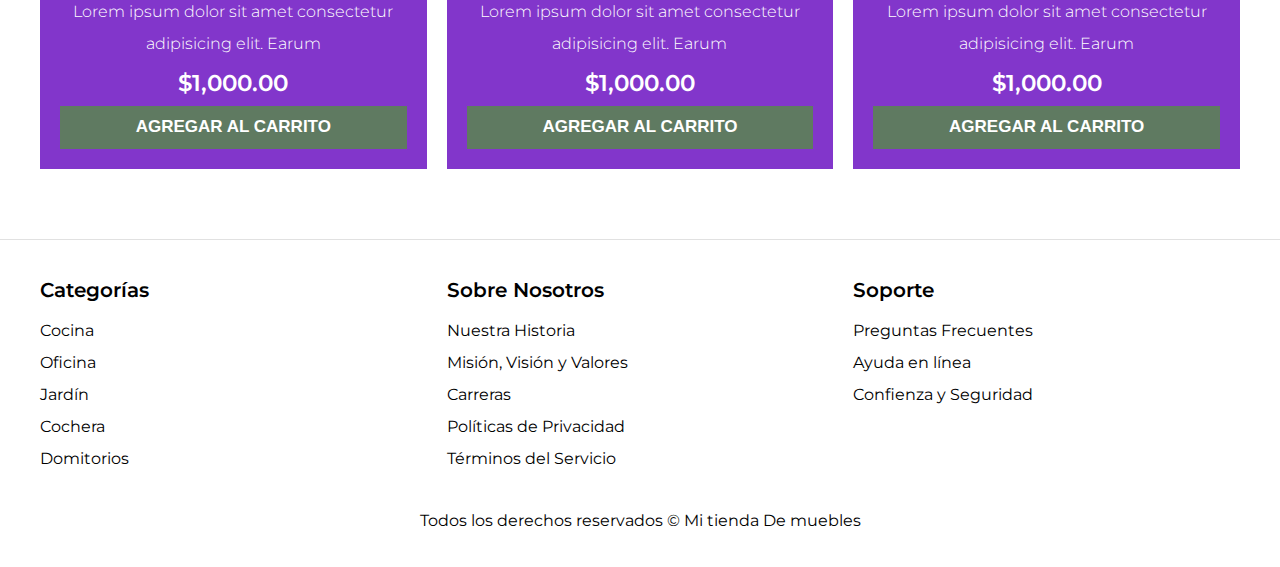
<file: tienda.html>
<!DOCTYPE html>
<html lang="es">
  <head>
    <meta charset="UTF-8" />
    <meta http-equiv="X-UA-Compatible" content="IE=edge" />
    <meta name="viewport" content="width=device-width, initial-scale=1.0" />
    <link rel="stylesheet" href="./css/reset.css" />
    <link rel="stylesheet" href="./css/styles.css" />
    <title>Ecommerce - Tienda</title>
  </head>
  <body>
    <header>
      <h1 class="title">Mi tienda <span>De muebles</span></h1>
    </header>
    <div class="principal-wrapper">
      <nav class="nav-principal wrapper">
        <a href="index.html">Inicio</a>
        <a href="nosotros.html">Nosotros</a>
        <a href="tienda.html">Tienda</a>
        <a href="blog.html">Blog</a>
        <a href="galeria.html">Galería</a>
        <a href="contacto.html">Contacto</a>
      </nav>
    </div>
    <main class="wrapper wrapper-main">
      <h2 class="text-center color-text margin-title">Nuestros Productos</h2>
      <div class="listado-products">
        <!-- item de producto -->
        <div class="producto">
          <img src="./assets/img/producto1.jpg" alt="Imagen producto 1" />
          <div class="text-product">
            <h3>Producto 1</h3>
            <p>
              Lorem ipsum dolor sit amet consectetur adipisicing elit. Earum
            </p>
            <p class="precio">$1,000.00</p>
            <button type="button">Agregar al carrito</button>
          </div>
          <!-- info del producto -->
        </div>
        <!-- item de producto -->
        <div class="producto">
          <img src="./assets/img/producto2.jpg" alt="Imagen producto 2" />
          <div class="text-product">
            <h3>Producto 2</h3>
            <p>
              Lorem ipsum dolor sit amet consectetur adipisicing elit. Earum
            </p>
            <p class="precio">$1,000.00</p>
            <button type="button">Agregar al carrito</button>
          </div>
          <!-- info del producto -->
        </div>
        <!-- item de producto -->
        <div class="producto">
          <img src="./assets/img/producto3.jpg" alt="Imagen producto 3" />
          <div class="text-product">
            <h3>Producto 3</h3>
            <p>
              Lorem ipsum dolor sit amet consectetur adipisicing elit. Earum
            </p>
            <p class="precio">$1,000.00</p>
            <button type="button">Agregar al carrito</button>
          </div>
          <!-- info del producto -->
        </div>
        <!-- item de producto -->
        <div class="producto">
          <img src="./assets/img/producto4.jpg" alt="Imagen producto 4" />
          <div class="text-product">
            <h3>Producto 4</h3>
            <p>
              Lorem ipsum dolor sit amet consectetur adipisicing elit. Earum
            </p>
            <p class="precio">$1,000.00</p>
            <button type="button">Agregar al carrito</button>
          </div>
          <!-- info del producto -->
        </div>
        <!-- item de producto -->
        <div class="producto">
          <img src="./assets/img/producto5.jpg" alt="Imagen producto 5" />
          <div class="text-product">
            <h3>Producto 5</h3>
            <p>
              Lorem ipsum dolor sit amet consectetur adipisicing elit. Earum
            </p>
            <p class="precio">$1,000.00</p>
            <button type="button">Agregar al carrito</button>
          </div>
          <!-- info del producto -->
        </div>
        <!-- item de producto -->
        <div class="producto">
          <img src="./assets/img/producto6.jpg" alt="Imagen producto 6" />
          <div class="text-product">
            <h3>Producto 6</h3>
            <p>
              Lorem ipsum dolor sit amet consectetur adipisicing elit. Earum
            </p>
            <p class="precio">$1,000.00</p>
            <button type="button">Agregar al carrito</button>
          </div>
          <!-- info del producto -->
        </div>
        <!-- item de producto -->
      </div>
      <!-- fin del listado de productos -->
    </main>
    <footer class="wrapper-footer">
      <div class="wrapper list-nav">
        <div class="item">
          <h3>Categorías</h3>
          <nav>
            <a href="#">Cocina</a>
            <a href="#">Oficina</a>
            <a href="#">Jardín</a>
            <a href="#">Cochera</a>
            <a href="#">Domitorios</a>
          </nav>
        </div>
        <div class="item">
          <h3>Sobre Nosotros</h3>
          <nav>
            <a href="#">Nuestra Historia</a>
            <a href="#">Misión, Visión y Valores</a>
            <a href="#">Carreras</a>
            <a href="#">Políticas de Privacidad</a>
            <a href="#">Términos del Servicio</a>
          </nav>
        </div>
        <div class="item">
          <h3>Soporte</h3>
          <nav>
            <a href="#">Preguntas Frecuentes</a>
            <a href="#">Ayuda en línea</a>
            <a href="#">Confienza y Seguridad</a>
          </nav>
        </div>
      </div>
      <p>Todos los derechos reservados &copy; Mi tienda De muebles</p>
    </footer>
  </body>
</html>
</file>
<file: css/styles.css>
@import url("https://fonts.googleapis.com/css2?family=Montserrat:wght@200;400;600&display=swap");
html {
  font-family: "Montserrat", sans-serif;
  font-size: 62.5%;
}
body {
  font-size: 1.6rem;
  line-height: 2;
}
/* estilos globales */
a {
  color: #000000;
  text-decoration: none;
}
img {
  max-width: 100%;
  display: block;
}

/* Utilidades */
.text-center {
  text-align: center;
}
.color-text {
  color: #8236cb;
}
.margin-title {
  margin-bottom: 2rem;
}
/* Header y navegation */
.title {
  font-weight: 600;
  text-align: center;
  font-size: 4rem;
}
@media (min-width: 768px) { 
  .title{
    font-size: 5rem
  }
}
.title span {
  color: #8236cb;
}
.principal-wrapper {
  border-top: #e1e1e1 solid 1px;
}
.wrapper {
  max-width: 1200px;
  margin: 0 auto;
}
.nav-principal {
  font-weight: 200;
  display: flex;
  flex-direction: column;
  align-items: center;
  border-top: #e1e1e1 solid 1px;
  padding: 1rem 0;
}
@media (min-width: 768px) { 
  .nav-principal {
    flex-direction: row;
    justify-content: space-evenly;
  }
}
.hero {
  background-image: url("./../assets/img/principal.jpg");
  background-size: cover;
  background-position: center;
  background-repeat: no-repeat;
  height: 25rem;
}
@media (min-width: 768px) { 
  .hero{
    height: 55rem;
  }
}
/* wrapper Categorias de productos */
.categories {
  padding: 1rem 0;
}
@media (min-width: 768px ) { 
  .categories {
    padding: 3rem 0;
  }
}
.categories h2 {
  font-size: 2rem;
}
@media (min-width: 768px) { 
  .categories h2 {
    font-size: 3rem;
  }
}
@media (min-width: 768px) { 
  .listado-categories {
    display: grid;
    grid-template-columns: repeat(3, 1fr);
    gap: 2rem;
  }
}
.categories .listado-categories .category{
  margin-bottom: 1rem;
}
@media (min-width: 768px) { 
  .categories .listado-categories .category{
    margin-bottom: 0rem;
  } 
}
.categories .listado-categories .category img {
  width: 100%;
}
.categories .listado-categories .category a {
  display: block;
  text-align: center;
  padding: 1rem 0;
  font-weight: 200;
  font-size: 2rem;
  border-bottom-right-radius: 1rem;
}
.categories .listado-categories .category a:hover {
  background-color: #8236cb;
  color: #ffffff;
  transition: background-color ease-in-out 0.5s, color ease-in-out 0.5s;
}
/* sobre nosotros */
.sobre-nosotros {
  background-image: linear-gradient(
      to top,
      transparent 50%,
      #8236cb 50%,
      #8236cb 100%
    ),
    url("./../assets/img/nosotros.jpg");
  background-repeat: no-repeat;
  background-position: center,bottom;
  background-size: 100%, 80rem;
}
@media (min-width: 768px) { 
  .sobre-nosotros {
    background-image: linear-gradient(
      to right,
      transparent 50%,
      #8236cb 50%,
      #8236cb 100%
    ),
    url("./../assets/img/nosotros.jpg");
  padding: 10rem 0;
  background-repeat: no-repeat;
  background-position: left center;
  background-size: 100%, 100rem;
  }
}
.sobre-nosotros-flex {
  display: grid;
  grid-template-rows: repeat(2,1fr);
}
@media (min-width: 768px) { 
  .sobre-nosotros-flex {
    grid-template-columns: repeat(2,1fr);
    grid-template-rows: unset;
  }
}
.sobre-nosotros-flex .text-us {
  grid-row: 1/2;
  padding: 4rem 2rem;
  color: #ffffff;
}
@media (min-width: 768px) { 
  .sobre-nosotros-flex .text-us {
    padding: 0;
    padding-left: 6rem;
    grid-column: 2/3;
  }
}
.text-us h2 {
  font-size: 2.5rem;
  font-weight: 600;
  text-transform: uppercase;
}

/* productos */
.wrapper-main {
  padding: 2rem 0;
}
@media (min-width: 768px) { 
  .wrapper-main {
    padding: 5rem 0;
  }
}
.wrapper-main h2 {
  font-size: 2.5rem;
}
@media (min-width: 768px) { 
  .wrapper-main h2 {
    font-size: 3.5rem;
  }
  .wrapper-main .listado-products {
    display: grid;
    grid-template-columns: repeat(6, 1fr);
    gap: 2rem;
  }
  .producto:nth-child(1) {
    grid-column: 1/7;
    display: grid;
    grid-template-columns: 3fr 1fr;
  }
  .producto:nth-child(1) img {
    height: 43rem;
    width: 100%;
    object-fit: cover;
  }
  .producto:nth-child(2) {
    grid-column: 1/4;
  }
  .producto:nth-child(3) {
    grid-column: 4/7;
  }
  .producto:nth-child(2) img,
  .producto:nth-child(3) img {
    height: 30rem;
    width: 100%;
    object-fit: cover;
  }
  .producto:nth-child(4) {
    grid-column: 1/3;
  }
  .producto:nth-child(5) {
    grid-column: 3/5;
  }
  .producto:nth-child(6) {
    grid-column: 5/7;
  }
}
.wrapper-main .listado-products .producto {
  background-color: #8236cb;
  margin-bottom: 2rem;
}
.wrapper-main .listado-products .producto:last-child{
  margin-bottom: 0;
}
@media (min-width: 768px) { 
  .wrapper-main .listado-products .producto{
    margin-bottom: 0;
  }
}
.wrapper-main .listado-products .producto .text-product {
  text-align: center;
  color: #ffffff;
  font-weight: 300;
  padding: 2rem;
  margin: auto 0;
}
.wrapper-main .listado-products .producto .text-product h3 {
  font-weight: 600;
  font-size: 2rem;
}
.wrapper-main .listado-products .producto .text-product button {
  display: block;
  background-color: #5f7a61;
  color: #ffffff;
  border: none;
  font-weight: 600;
  padding: 1.15rem 0;
  text-transform: uppercase;
  width: 100%;
  font-size: 1.7rem;
  transition: background-color ease-out 0.5s;
}
.wrapper-main .listado-products .producto .text-product button:hover {
  cursor: pointer;
  background-color: #485d4a;
}
.precio {
  font-size: 2.3rem;
  font-weight: 600;
}
/* footer */
.wrapper-footer {
  border-top: 1px solid #e1e1e1;
}
@media (min-width: 768px) { 
  .wrapper-footer {
    margin-top: 2rem;
    padding: 3rem 0;
  }
}
.wrapper-footer .list-nav {
  display: grid;
  grid-template-rows: repeat(3, 1fr);
  gap: 1rem;
  text-align: center;
}
@media (min-width: 768px) { 
  .wrapper-footer .list-nav {
    display: grid;
    grid-template-columns: repeat(3, 1fr);
    grid-template-rows: unset;
    gap: 2rem;
    margin-bottom: 3rem;
    text-align: start;
  }
}
.wrapper-footer .list-nav .item h3 {
  font-weight: 600;
  font-size: 2rem;
  margin-bottom: 0.5rem;
}
.wrapper-footer .list-nav .item nav a {
  display: block;
}
.wrapper-footer p {
  text-align: center;
}

/* Página de nosotros */
.contenido-nosotros {
  display: grid;
  grid-template-columns: 1fr 2fr;
  grid-template-columns: repeat(auto-fit, minmax(25rem, 1fr));
  gap: 2rem;
}
.contenido-nosotros .info-about-us {
  display: flex;
  flex-direction: column;
  justify-content: center;
  padding: 0 2rem;
  text-align: justify;
}
@media (min-width: 768px) {
  .contenido-nosotros .info-about-us{
    padding: 0;
    text-align: start;
  } 
  
}
/*pagina de blog */
@media (min-width: 768px) { 
  .us-blog {
    display: grid;
    grid-template-columns: 3fr 1fr;
    gap: 4rem;
  }
}
.article {
  border-bottom: 2px solid #e1e1e1;
  padding-bottom: 4rem;
  margin-bottom: 2rem;
}
.text-about-article{
  padding: 2rem 2rem 0 2rem ;
}
.entrada-article {
  width: 100%;
}
@media (min-width: 768px) { 
  .entrada-article{
    width: 55rem;
    margin: 0 auto;
  }
}
.article:last-child {
  border: none;
}
.article h3 {
  font-size: 2.4rem;
  font-weight: 600;
  text-transform: uppercase;
  text-align: center;
}
@media (min-width: 768px) { 
  .article h3 {
    text-align: start;
  }
}
@media (min-width: 768px) { 
  .article .article-meta {
    display: flex;
    justify-content: space-between;
    margin: 1rem 0;
  }
  
}
.article-meta p {
  font-weight: 600;
}
.article-meta span {
  color: #8236cb;
}
.article .entrada-blog p {
  font-weight: 300;
  margin-bottom: 1.5rem;
}
.btn {
  display: block;
  text-align: center;
  background-color: #5f7a61;
  color: #ffffff;
  width: 100%;
  border: none;
  font-weight: 600;
  padding: 0.5rem 0;
  text-transform: uppercase;
  font-size: 1.6rem;
  border-radius: 0.5rem;
  transition: background-color ease-out 0.5s;
}
@media (min-width: 768px) { 
  .btn{
    width: 24rem;
  }
}
.btn:hover {
  cursor: pointer;
  background-color: #485d4a;
  transition: background-color ease-out 0.5s;
}
.list-articles{
  text-align: center;
}
@media (min-width: 768px) { 
  .list-articles{
    text-align: start;
  }
}
.list-articles h3 {
  font-size: 2.2rem;
  font-weight: 600;
}
.list-articles ul {
  list-style: circle;
}
/* galeria */
.list-gallery {
  display: grid;
  grid-template-columns: repeat(2, 1fr);
  gap: 2rem;
  margin: 0 auto;
}
@media (min-width: 768px) { 
  .list-gallery{
  grid-template-columns: repeat(3, 1fr);
  }
}
.list-gallery img {
  width: 40rem;
  height: 40rem;
  object-fit: cover;
}
/* Formulario */

.formulario {
  max-width: 60rem;
  margin: 0 auto;
}
.formulario fieldset {
  border: 1px solid #e1e1e1;
  margin-bottom: 2rem;
  padding: 1rem;
}
.formulario legend {
  background-color: #8236cb;
  color: #ffffff;
  width: 100%;
  text-align: center;
  text-transform: uppercase;
  font-weight: 600;
  padding: 0.6rem 0;
  margin-bottom: 2rem;
}
@media (min-width: 768px) { 
  .formulario legend{
    width: 58rem;
  }
}
.wrapper-input {
  display: flex;
  margin-top: 1.5rem;
}
.wrapper-input label {
  flex-basis: 10rem;
}
.wrapper-input .input {
  flex: 1;
  border: 1px solid #e1e1e1;
  padding: 1rem;
  border-radius: 0.5rem;
}
</file>
